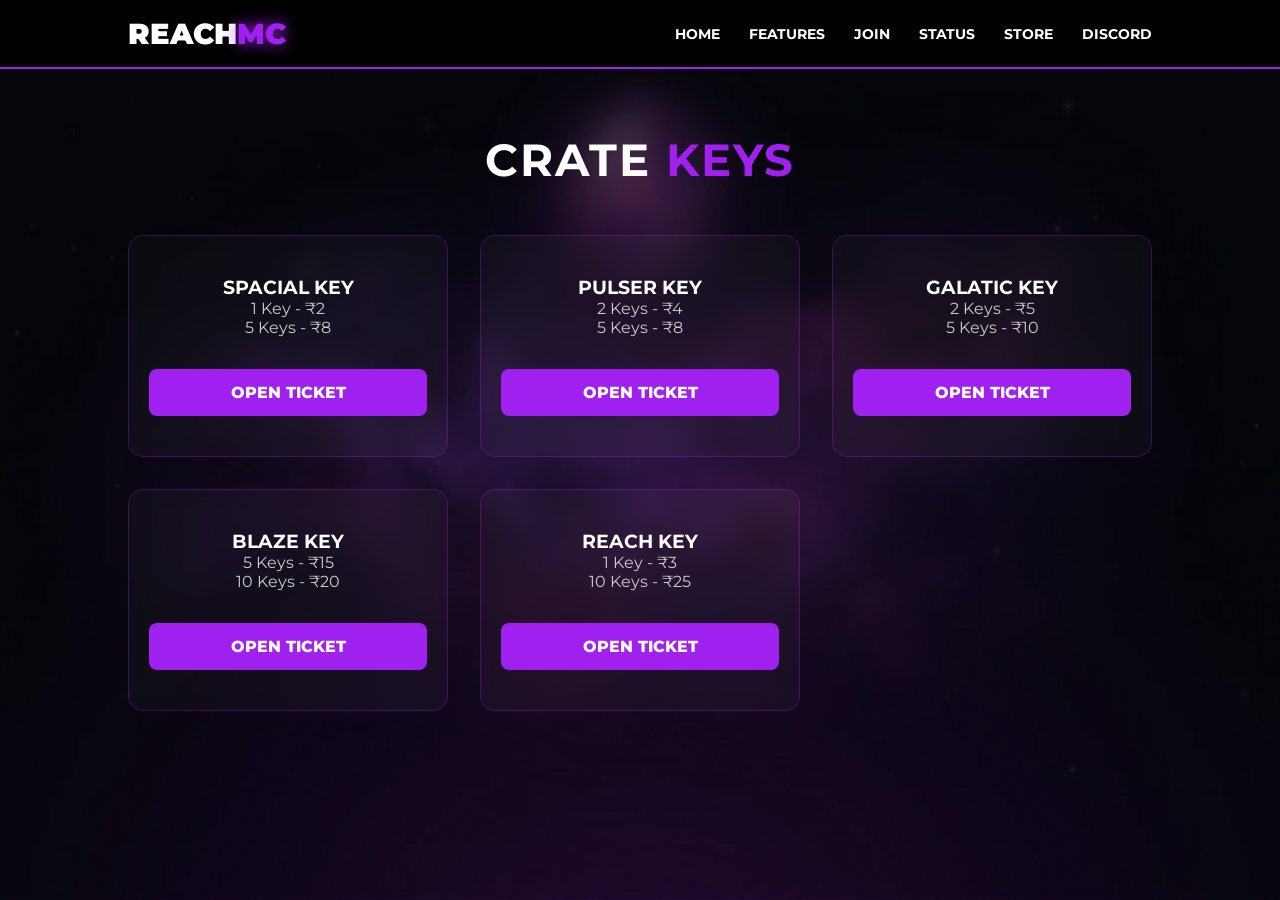
<file: crates.html>
<!DOCTYPE html>
<html lang="en">
<head>
    <meta charset="UTF-8">
    <title>ReachMC | Crates</title>
    <link rel="stylesheet" href="css/style.css">
</head>
<body>
        <nav class="navbar">
        <a href="/" class="logo">REACH<span>MC</span></a>
        <div class="nav-links">
            <a href="/">Home</a>
            <a href="features">Features</a>
            <a href="join">Join</a>
            <a href="status">Status</a>
            <a href="store">Store</a>
            <a href="discord">Discord</a>
        </div>
    </nav>

    <section class="container">
        <h2 class="page-title">Crate <span style="color:#a020f0">Keys</span></h2>
        <div class="grid">
            <div class="store-card"><h3>SPACIAL KEY</h3><p class="card-desc">1 Key - ₹2<br>5 Keys - ₹8</p><a href="https://discord.gg/ABskUtvDQF" target="_blank" class="btn-buy">OPEN TICKET</a></div>
            <div class="store-card"><h3>PULSER KEY</h3><p class="card-desc">2 Keys - ₹4<br>5 Keys - ₹8</p><a href="https://discord.gg/ABskUtvDQF" target="_blank" class="btn-buy">OPEN TICKET</a></div>
            <div class="store-card"><h3>GALATIC KEY</h3><p class="card-desc">2 Keys - ₹5<br>5 Keys - ₹10</p><a href="https://discord.gg/ABskUtvDQF" target="_blank" class="btn-buy">OPEN TICKET</a></div>
            <div class="store-card"><h3>BLAZE KEY</h3><p class="card-desc">5 Keys - ₹15<br>10 Keys - ₹20</p><a href="https://discord.gg/ABskUtvDQF" target="_blank" class="btn-buy">OPEN TICKET</a></div>
            <div class="store-card"><h3>REACH KEY</h3><p class="card-desc">1 Key - ₹3<br>10 Keys - ₹25</p><a href="https://discord.gg/ABskUtvDQF" target="_blank" class="btn-buy">OPEN TICKET</a></div>
        </div>
    </section>
</body>
</html>
</file>
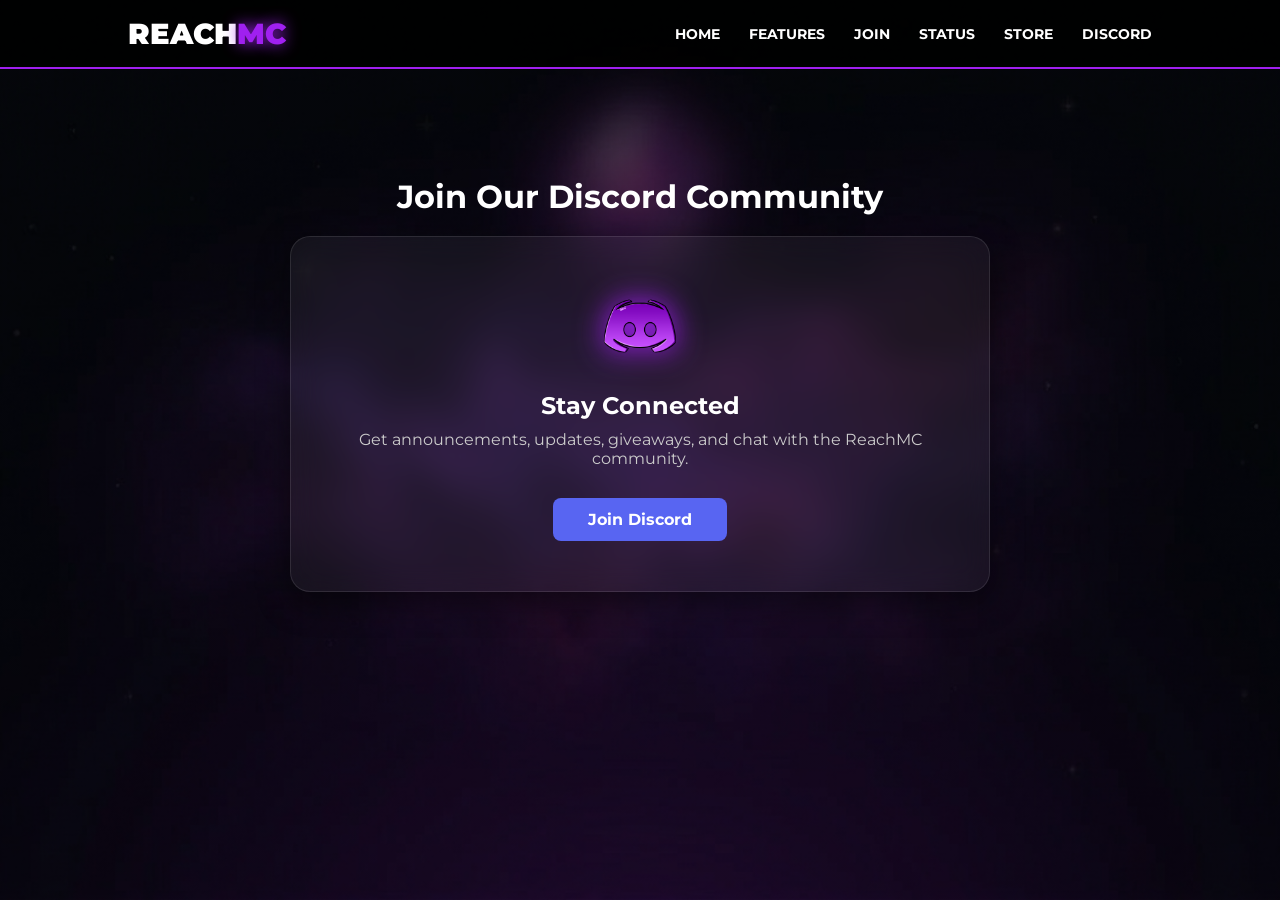
<file: discord.html>
<!DOCTYPE html>
<html lang="en">
<head>
    <meta charset="UTF-8">
    <title>ReachMC | Discord</title>
    <link rel="stylesheet" href="css/style.css">
</head>
<body>
        <nav class="navbar">
        <a href="/" class="logo">REACH<span>MC</span></a>
        <div class="nav-links">
            <a href="/">Home</a>
            <a href="features">Features</a>
            <a href="join">Join</a>
            <a href="status">Status</a>
            <a href="store">Store</a>
            <a href="discord">Discord</a>
        </div>
    </nav>

    <section class="discord-container">
        <h2 class="discord-title">Join Our Discord Community</h2>
        <div class="discord-card">
            <!-- Put a discord logo transparent png in your images folder -->
            <img src="images/discord-logo.png" alt="Discord" class="discord-icon">
            <h3>Stay Connected</h3>
            <p>Get announcements, updates, giveaways, and chat with the ReachMC community.</p>
            <a href="https://discord.gg/mtVUMQvydB" target="_blank" class="btn-discord">Join Discord</a>
        </div>
    </section>
</body>
</html>
</file>
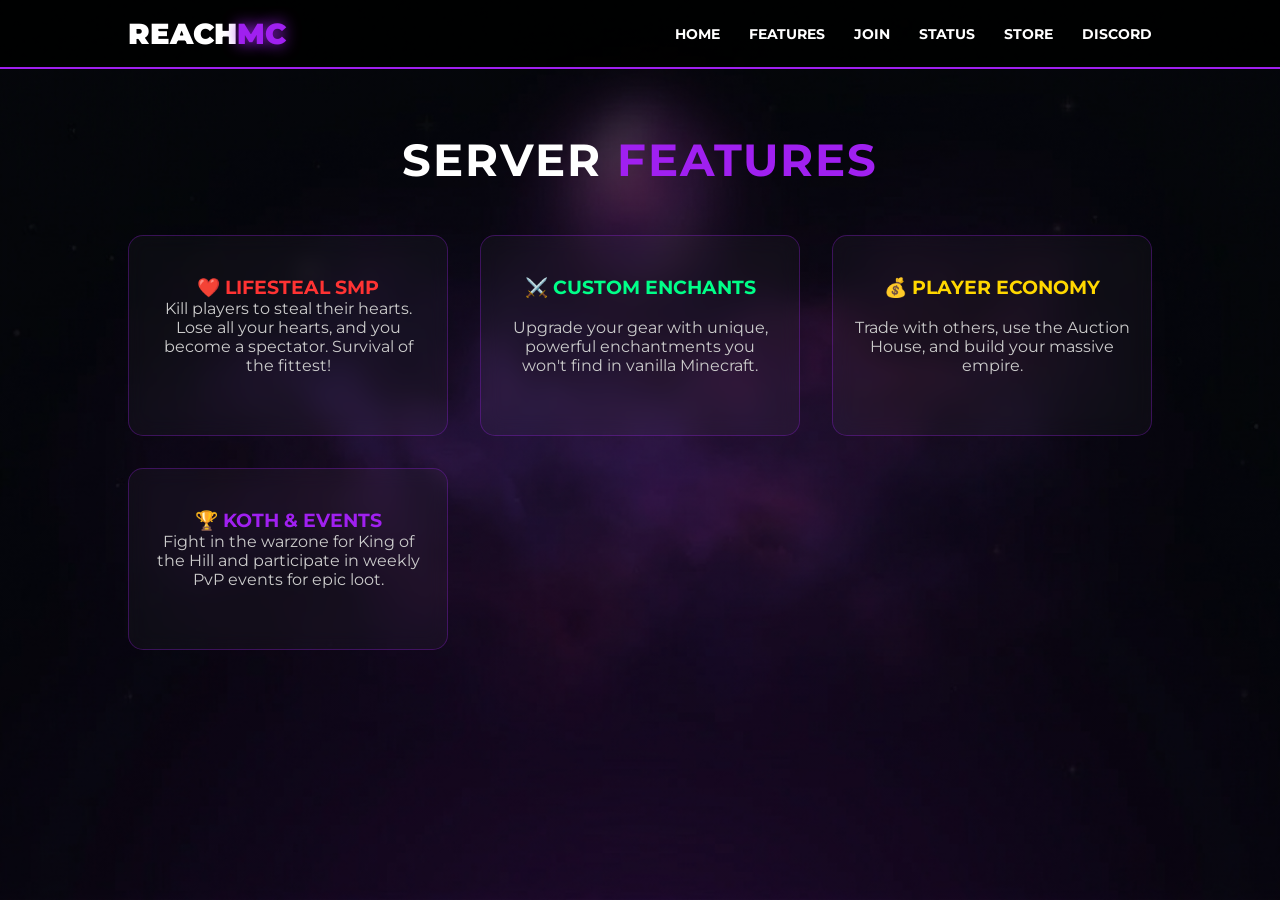
<file: features.html>
<!DOCTYPE html>
<html lang="en">
<head>
    <meta charset="UTF-8">
    <title>ReachMC | Features</title>
    <link rel="stylesheet" href="css/style.css">
</head>
<body>
        <nav class="navbar">
        <a href="/" class="logo">REACH<span>MC</span></a>
        <div class="nav-links">
            <a href="/">Home</a>
            <a href="features">Features</a>
            <a href="join">Join</a>
            <a href="status">Status</a>
            <a href="store">Store</a>
            <a href="discord">Discord</a>
        </div>
    </nav>

    <section class="container">
        <h2 class="page-title">Server <span style="color:#a020f0">Features</span></h2>
        <div class="grid">
            <div class="store-card">
                <h3 style="color: #ff3333;">❤️ LIFESTEAL SMP</h3>
                <p class="card-desc">Kill players to steal their hearts. Lose all your hearts, and you become a spectator. Survival of the fittest!</p>
            </div>
            <div class="store-card">
                <h3 style="color: #00ff88;">⚔️ CUSTOM ENCHANTS</h3>
                <p class="card-desc">Upgrade your gear with unique, powerful enchantments you won't find in vanilla Minecraft.</p>
            </div>
            <div class="store-card">
                <h3 style="color: #ffd700;">💰 PLAYER ECONOMY</h3>
                <p class="card-desc">Trade with others, use the Auction House, and build your massive empire.</p>
            </div>
            <div class="store-card">
                <h3 style="color: #a020f0;">🏆 KOTH & EVENTS</h3>
                <p class="card-desc">Fight in the warzone for King of the Hill and participate in weekly PvP events for epic loot.</p>
            </div>
        </div>
    </section>
</body>
</html>
</file>
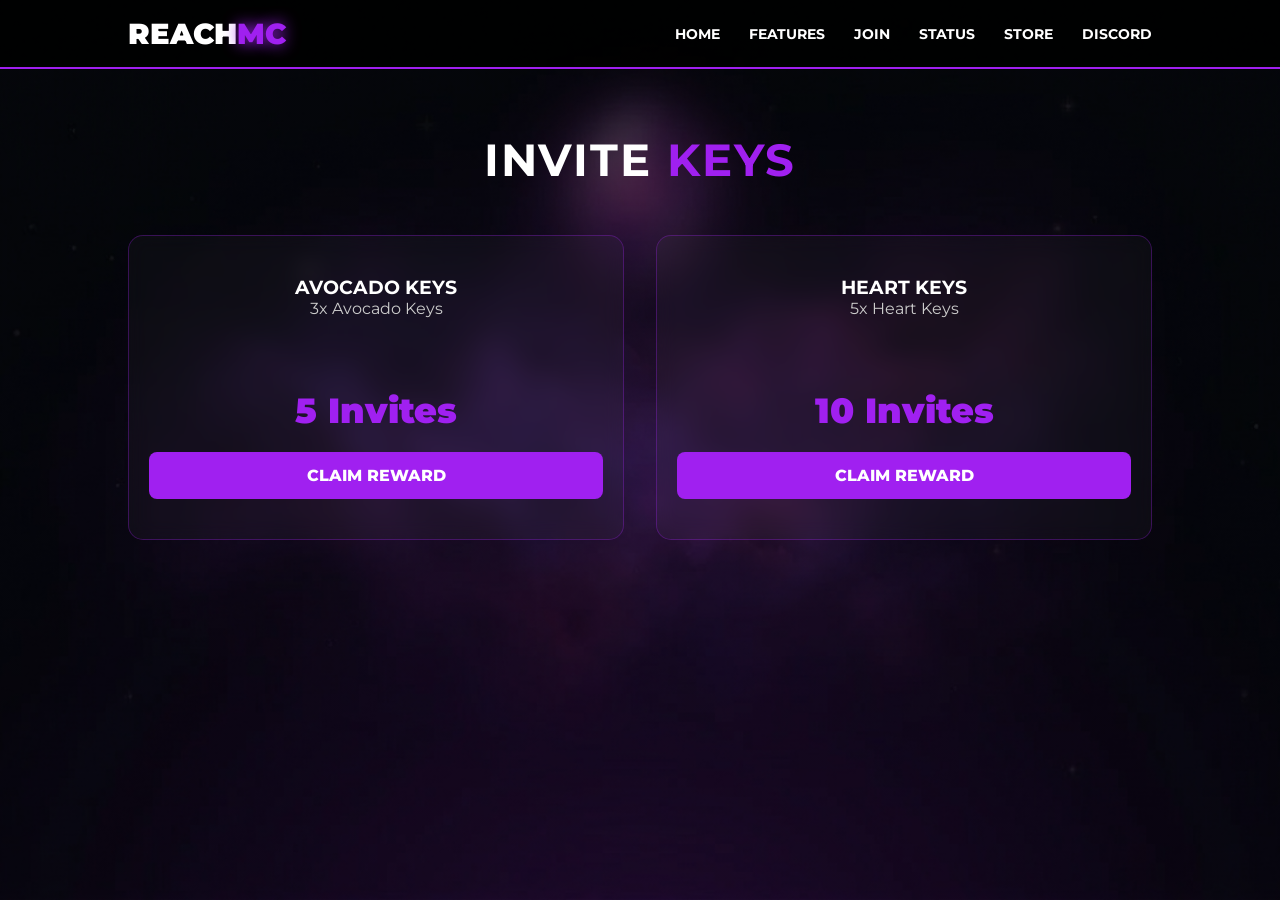
<file: invitekeys.html>
<!DOCTYPE html>
<html lang="en">
<head>
    <meta charset="UTF-8">
    <title>ReachMC | Invite Keys</title>
    <link rel="stylesheet" href="css/style.css">
</head>
<body>
        <nav class="navbar">
        <a href="/" class="logo">REACH<span>MC</span></a>
        <div class="nav-links">
            <a href="/">Home</a>
            <a href="features">Features</a>
            <a href="join">Join</a>
            <a href="status">Status</a>
            <a href="store">Store</a>
            <a href="discord">Discord</a>
        </div>
    </nav>

    <section class="container">
        <h2 class="page-title">Invite <span style="color:#a020f0">Keys</span></h2>
        <div class="grid">
            <div class="store-card"><h3>AVOCADO KEYS</h3><p class="card-desc">3x Avocado Keys</p><div class="price">5 Invites</div><a href="https://discord.gg/4bNUYxp9pF" target="_blank" class="btn-buy">CLAIM REWARD</a></div>
            <div class="store-card"><h3>HEART KEYS</h3><p class="card-desc">5x Heart Keys</p><div class="price">10 Invites</div><a href="https://discord.gg/4bNUYxp9pF" target="_blank" class="btn-buy">CLAIM REWARD</a></div>
        </div>
    </section>
</body>
</html>
</file>
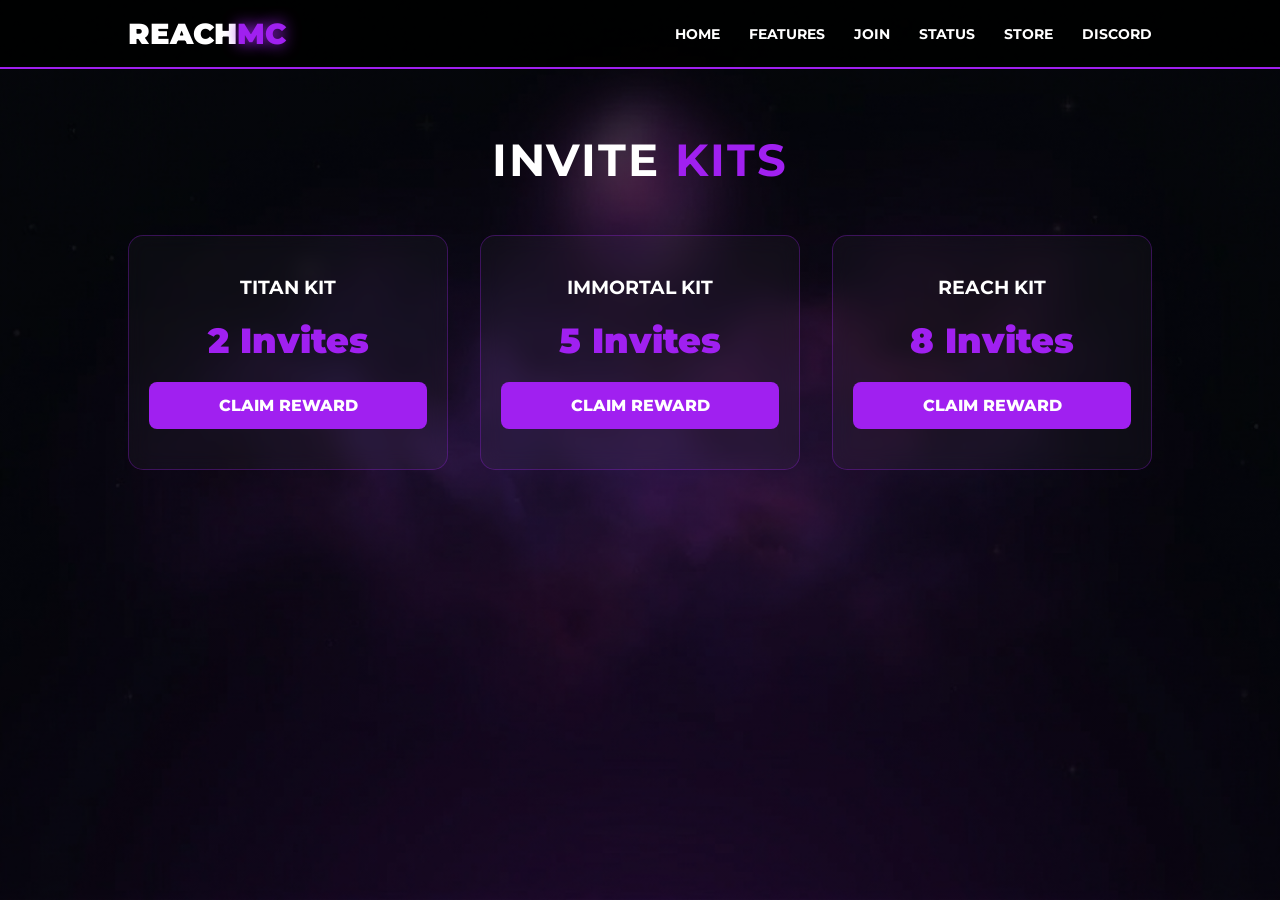
<file: invitekits.html>
<!DOCTYPE html>
<html lang="en">
<head>
    <meta charset="UTF-8">
    <title>ReachMC | Invite Kits</title>
    <link rel="stylesheet" href="css/style.css">
</head>
<body>
        <nav class="navbar">
        <a href="/" class="logo">REACH<span>MC</span></a>
        <div class="nav-links">
            <a href="/">Home</a>
            <a href="features">Features</a>
            <a href="join">Join</a>
            <a href="status">Status</a>
            <a href="store">Store</a>
            <a href="discord">Discord</a>
        </div>
    </nav>

    <section class="container">
        <h2 class="page-title">Invite <span style="color:#a020f0">Kits</span></h2>
        <div class="grid">
            <div class="store-card"><h3>TITAN KIT</h3><div class="price">2 Invites</div><a href="https://discord.gg/4bNUYxp9pF" target="_blank" class="btn-buy">CLAIM REWARD</a></div>
            <div class="store-card"><h3>IMMORTAL KIT</h3><div class="price">5 Invites</div><a href="https://discord.gg/4bNUYxp9pF" target="_blank" class="btn-buy">CLAIM REWARD</a></div>
            <div class="store-card"><h3>REACH KIT</h3><div class="price">8 Invites</div><a href="https://discord.gg/4bNUYxp9pF" target="_blank" class="btn-buy">CLAIM REWARD</a></div>
        </div>
    </section>
</body>
</html>
</file>
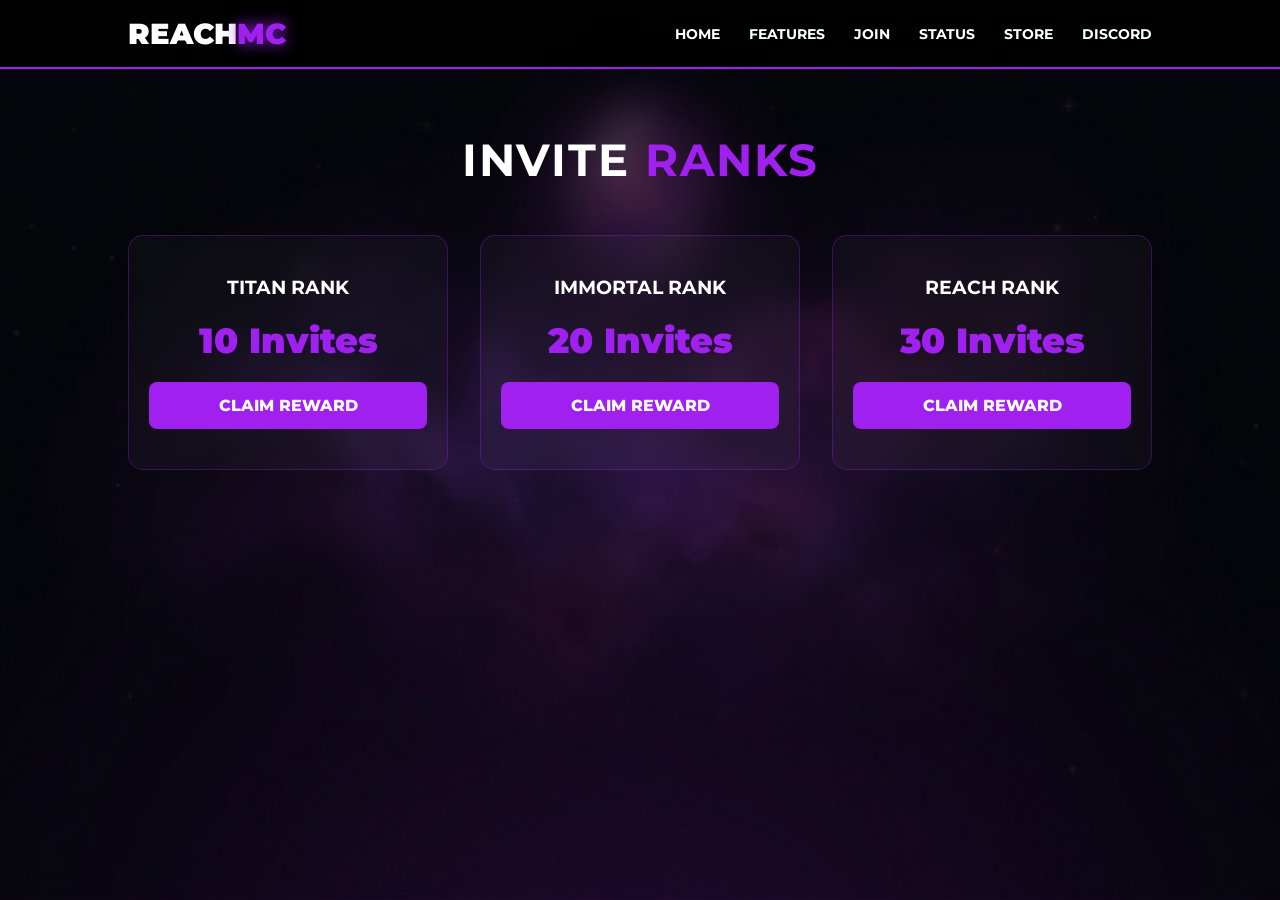
<file: inviteranks.html>
<!DOCTYPE html>
<html lang="en">
<head>
    <meta charset="UTF-8">
    <title>ReachMC | Invite Ranks</title>
    <link rel="stylesheet" href="css/style.css">
</head>
<body>
        <nav class="navbar">
        <a href="/" class="logo">REACH<span>MC</span></a>
        <div class="nav-links">
            <a href="/">Home</a>
            <a href="features">Features</a>
            <a href="join">Join</a>
            <a href="status">Status</a>
            <a href="store">Store</a>
            <a href="discord">Discord</a>
        </div>
    </nav>

    <section class="container">
        <h2 class="page-title">Invite <span style="color:#a020f0">Ranks</span></h2>
        <div class="grid">
            <div class="store-card"><h3>TITAN RANK</h3><div class="price">10 Invites</div><a href="https://discord.gg/4bNUYxp9pF" target="_blank" class="btn-buy">CLAIM REWARD</a></div>
            <div class="store-card"><h3>IMMORTAL RANK</h3><div class="price">20 Invites</div><a href="https://discord.gg/4bNUYxp9pF" target="_blank" class="btn-buy">CLAIM REWARD</a></div>
            <div class="store-card"><h3>REACH RANK</h3><div class="price">30 Invites</div><a href="https://discord.gg/4bNUYxp9pF" target="_blank" class="btn-buy">CLAIM REWARD</a></div>
        </div>
    </section>
</body>
</html>
</file>
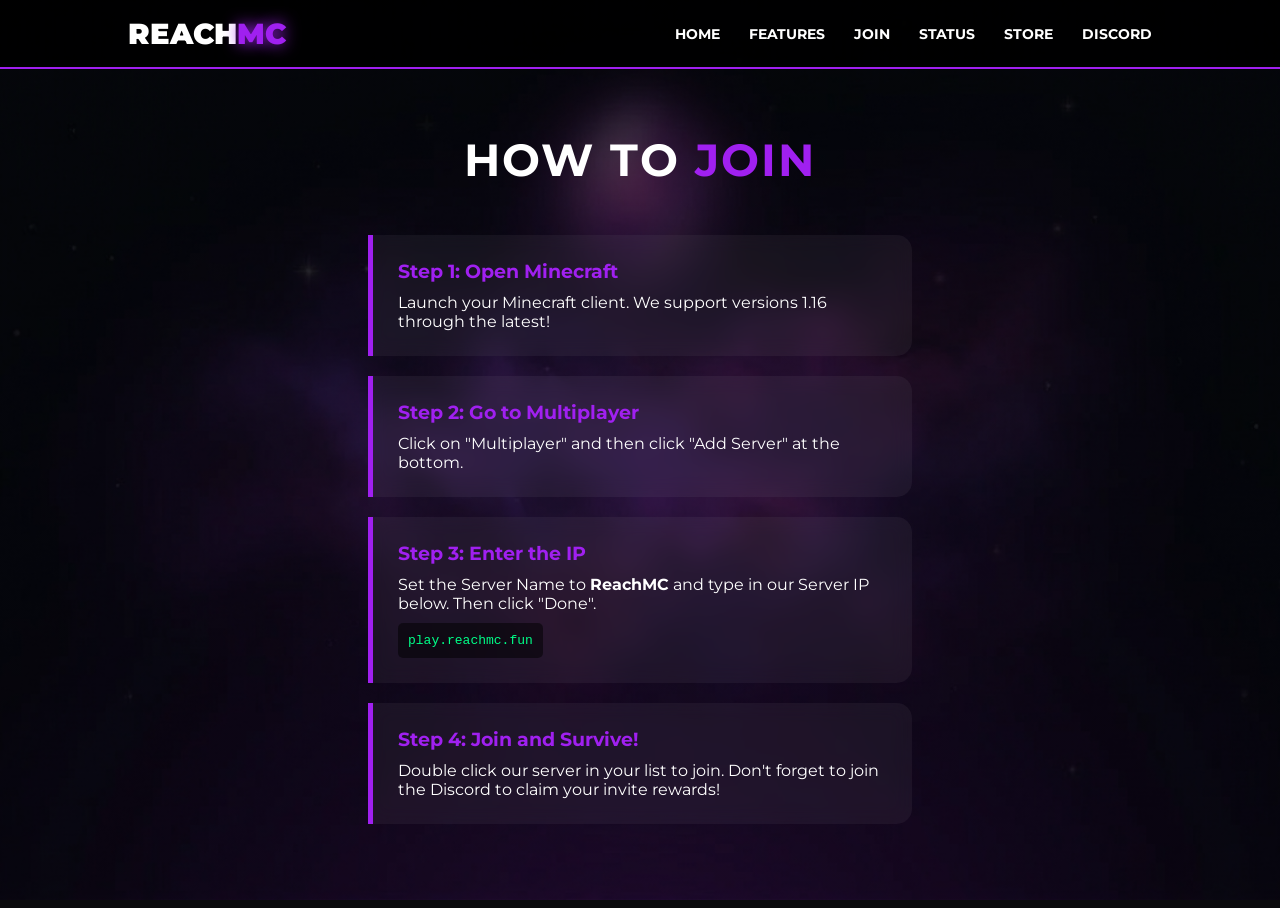
<file: join.html>
<!DOCTYPE html>
<html lang="en">
<head>
    <meta charset="UTF-8">
    <title>ReachMC | How to Join</title>
    <link rel="stylesheet" href="css/style.css">
</head>
<body>
        <nav class="navbar">
        <a href="/" class="logo">REACH<span>MC</span></a>
        <div class="nav-links">
            <a href="/">Home</a>
            <a href="features">Features</a>
            <a href="join">Join</a>
            <a href="status">Status</a>
            <a href="store">Store</a>
            <a href="discord">Discord</a>
        </div>
    </nav>

    <section class="container" style="max-width: 800px; margin: 0 auto;">
        <h2 class="page-title">How to <span style="color:#a020f0">Join</span></h2>
        
        <div class="step-card">
            <h3>Step 1: Open Minecraft</h3>
            <p>Launch your Minecraft client. We support versions 1.16 through the latest!</p>
        </div>
        
        <div class="step-card">
            <h3>Step 2: Go to Multiplayer</h3>
            <p>Click on "Multiplayer" and then click "Add Server" at the bottom.</p>
        </div>

        <div class="step-card">
            <h3>Step 3: Enter the IP</h3>
            <p>Set the Server Name to <strong>ReachMC</strong> and type in our Server IP below. Then click "Done".</p>
            <div class="ip-box">play.reachmc.fun</div>
        </div>

        <div class="step-card">
            <h3>Step 4: Join and Survive!</h3>
            <p>Double click our server in your list to join. Don't forget to join the Discord to claim your invite rewards!</p>
        </div>
    </section>
</body>
</html>
</file>
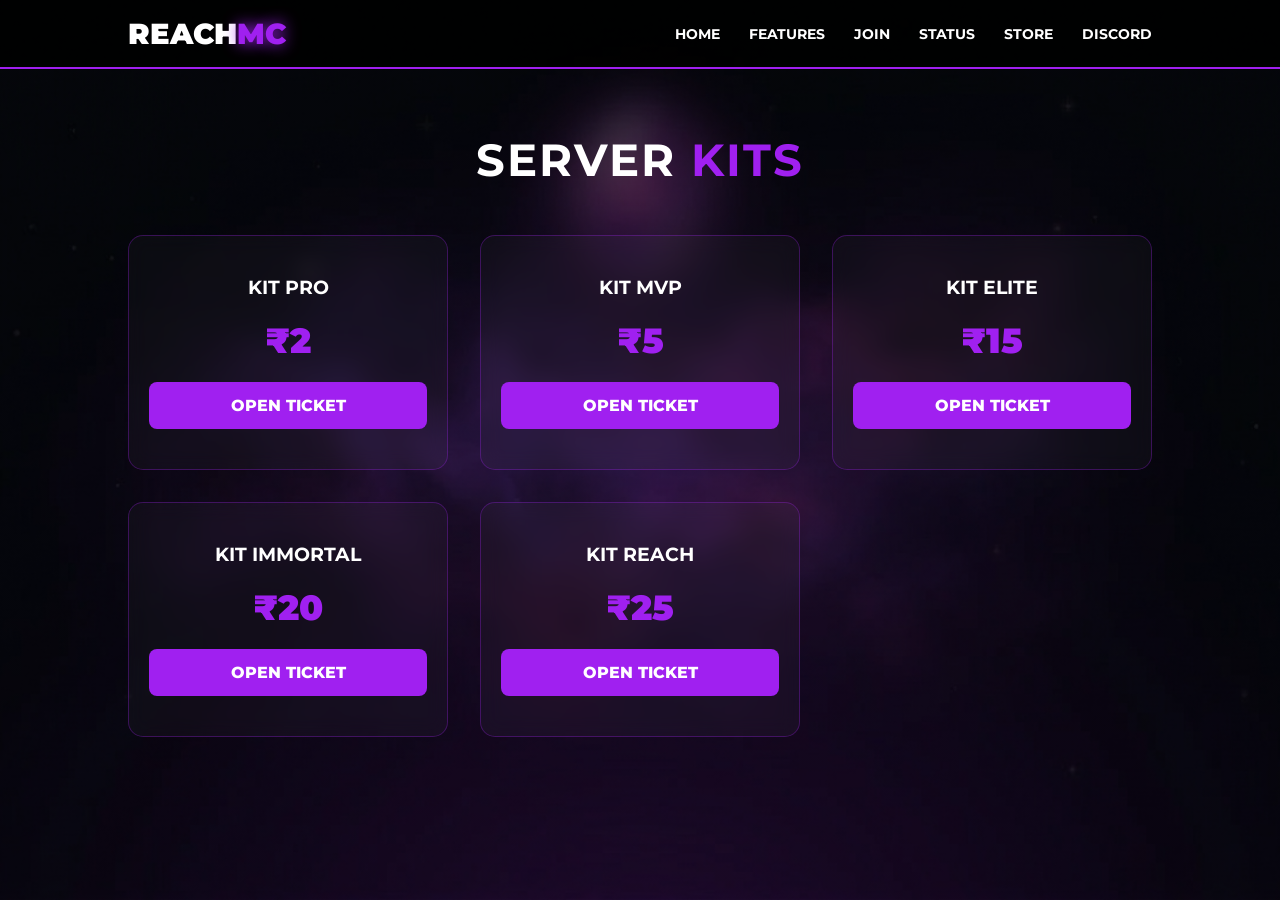
<file: kits.html>
<!DOCTYPE html>
<html lang="en">
<head>
    <meta charset="UTF-8">
    <title>ReachMC | Kits</title>
    <link rel="stylesheet" href="css/style.css">
</head>
<body>
        <nav class="navbar">
        <a href="/" class="logo">REACH<span>MC</span></a>
        <div class="nav-links">
            <a href="/">Home</a>
            <a href="features">Features</a>
            <a href="join">Join</a>
            <a href="status">Status</a>
            <a href="store">Store</a>
            <a href="discord">Discord</a>
        </div>
    </nav>

    <section class="container">
        <h2 class="page-title">Server <span style="color:#a020f0">Kits</span></h2>
        <div class="grid">
            <div class="store-card"><h3>KIT PRO</h3><div class="price">₹2</div><a href="https://discord.gg/ABskUtvDQF" target="_blank" class="btn-buy">OPEN TICKET</a></div>
            <div class="store-card"><h3>KIT MVP</h3><div class="price">₹5</div><a href="https://discord.gg/ABskUtvDQF" target="_blank" class="btn-buy">OPEN TICKET</a></div>
            <div class="store-card"><h3>KIT ELITE</h3><div class="price">₹15</div><a href="https://discord.gg/ABskUtvDQF" target="_blank" class="btn-buy">OPEN TICKET</a></div>
            <div class="store-card"><h3>KIT IMMORTAL</h3><div class="price">₹20</div><a href="https://discord.gg/ABskUtvDQF" target="_blank" class="btn-buy">OPEN TICKET</a></div>
            <div class="store-card"><h3>KIT REACH</h3><div class="price">₹25</div><a href="https://discord.gg/ABskUtvDQF" target="_blank" class="btn-buy">OPEN TICKET</a></div>
        </div>
    </section>
</body>
</html>
</file>
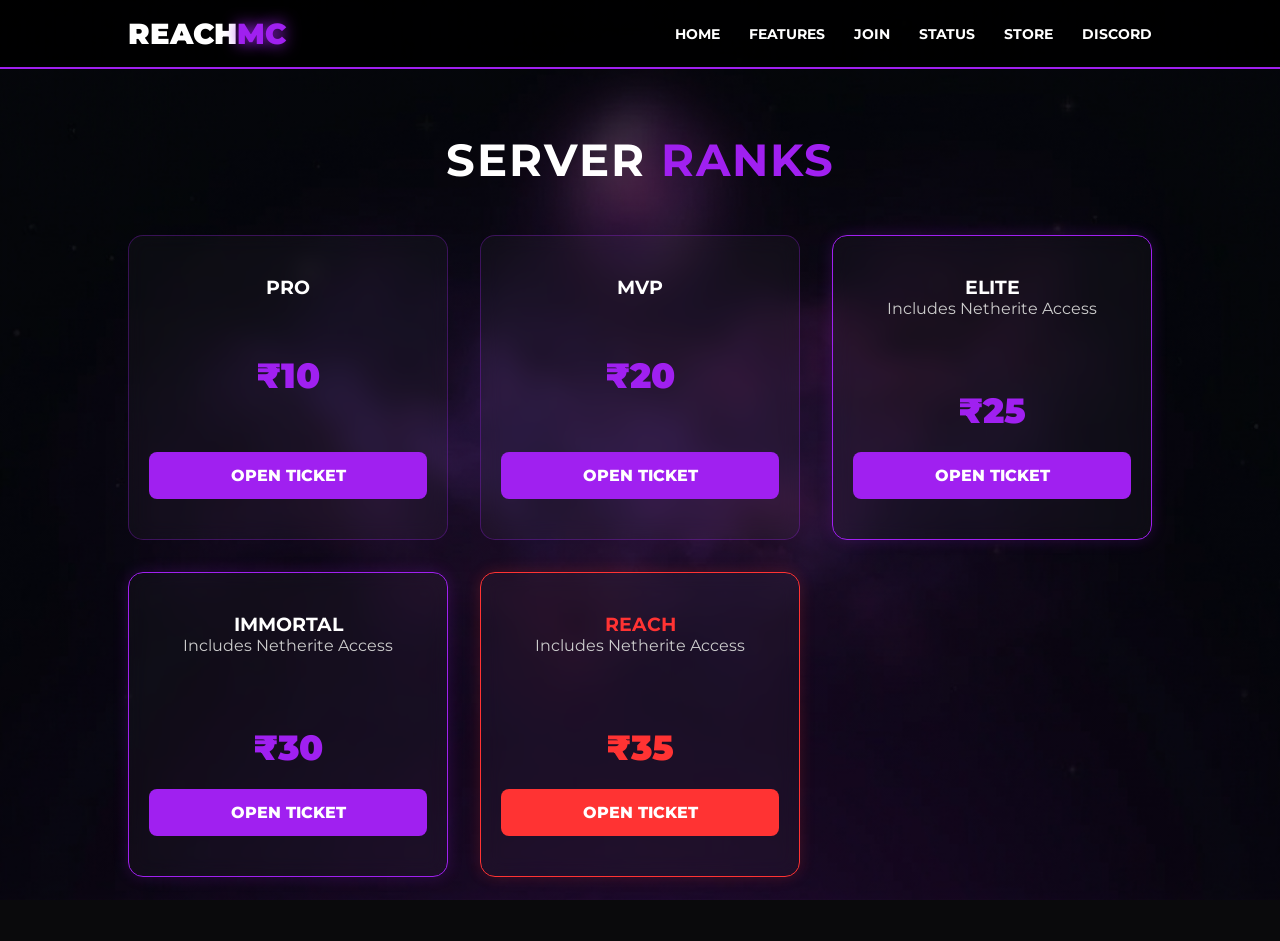
<file: ranks.html>
<!DOCTYPE html>
<html lang="en">
<head>
    <meta charset="UTF-8">
    <title>ReachMC | Ranks</title>
    <link rel="stylesheet" href="css/style.css">
</head>
<body>
    <!-- MASTER NAVBAR -->
        <nav class="navbar">
        <a href="/" class="logo">REACH<span>MC</span></a>
        <div class="nav-links">
            <a href="/">Home</a>
            <a href="features">Features</a>
            <a href="join">Join</a>
            <a href="status">Status</a>
            <a href="store">Store</a>
            <a href="discord">Discord</a>
        </div>
    </nav>

    <section class="container">
        <h2 class="page-title">Server <span style="color:#a020f0">Ranks</span></h2>
        <div class="grid">
            <div class="store-card">
                <h3>PRO</h3>
                <div class="price">₹10</div>
                <a href="https://discord.gg/ABskUtvDQF" target="_blank" class="btn-buy">OPEN TICKET</a>
            </div>
            
            <div class="store-card">
                <h3>MVP</h3>
                <div class="price">₹20</div>
                <a href="https://discord.gg/ABskUtvDQF" target="_blank" class="btn-buy">OPEN TICKET</a>
            </div>
            
            <div class="store-card" style="border-color: #a020f0; box-shadow: 0 0 15px rgba(160, 32, 240, 0.2);">
                <h3>ELITE</h3>
                <p class="card-desc">Includes Netherite Access</p>
                <div class="price">₹25</div>
                <a href="https://discord.gg/ABskUtvDQF" target="_blank" class="btn-buy">OPEN TICKET</a>
            </div>
            
            <div class="store-card" style="border-color: #a020f0; box-shadow: 0 0 15px rgba(160, 32, 240, 0.2);">
                <h3>IMMORTAL</h3>
                <p class="card-desc">Includes Netherite Access</p>
                <div class="price">₹30</div>
                <a href="https://discord.gg/ABskUtvDQF" target="_blank" class="btn-buy">OPEN TICKET</a>
            </div>
            
            <div class="store-card" style="border-color: #ff3333; box-shadow: 0 0 15px rgba(255, 51, 51, 0.2);">
                <h3 style="color: #ff3333;">REACH</h3>
                <p class="card-desc">Includes Netherite Access</p>
                <div class="price" style="color: #ff3333;">₹35</div>
                <a href="https://discord.gg/ABskUtvDQF" target="_blank" class="btn-buy" style="background: #ff3333;">OPEN TICKET</a>
            </div>
        </div>
    </section>
</body>
</html>
</file>
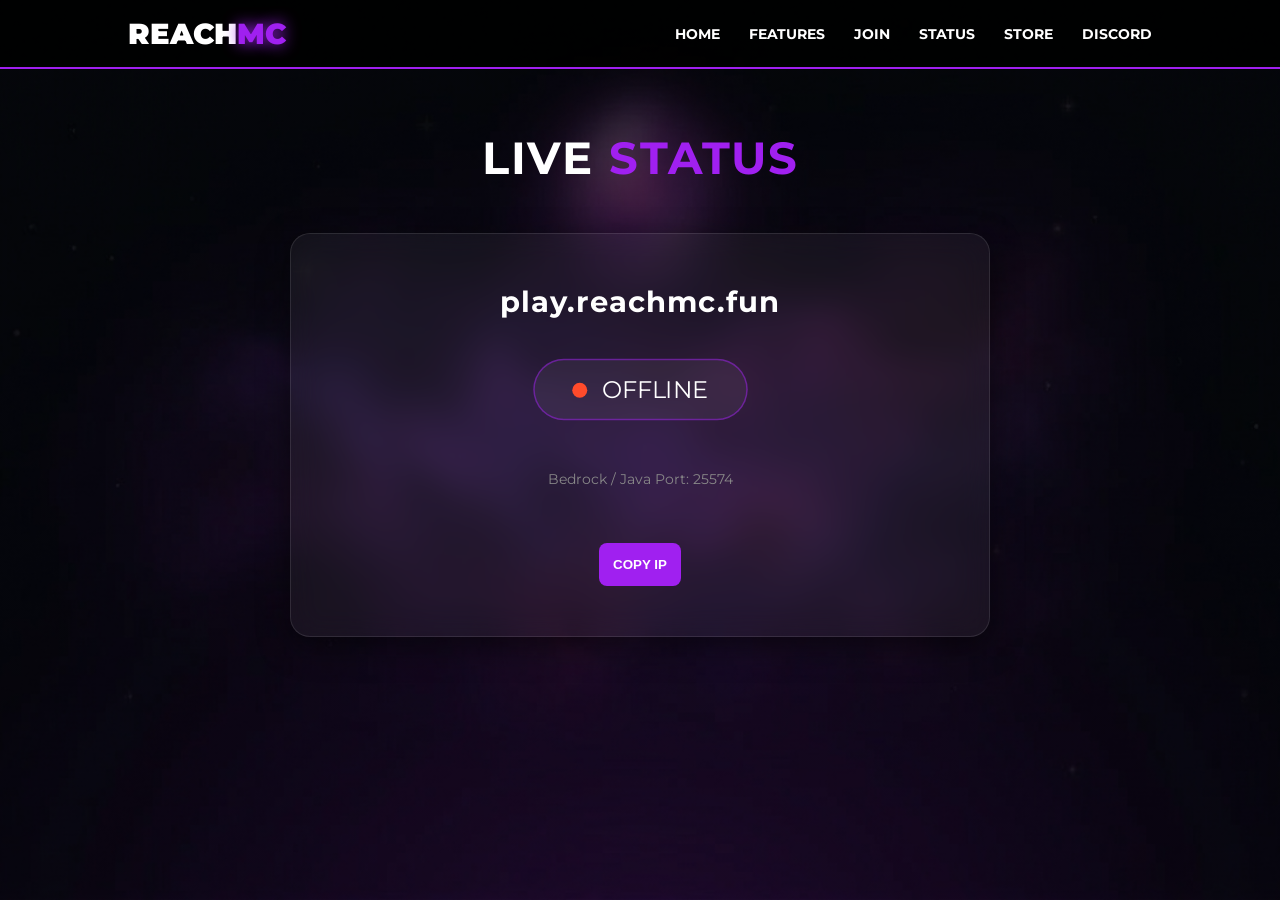
<file: status.html>
<!DOCTYPE html>
<html lang="en">
<head>
    <meta charset="UTF-8">
    <title>ReachMC | Status</title>
    <link rel="stylesheet" href="css/style.css">
</head>
<body>
    <!-- MASTER NAVBAR -->
        <nav class="navbar">
        <a href="/" class="logo">REACH<span>MC</span></a>
        <div class="nav-links">
            <a href="/">Home</a>
            <a href="features">Features</a>
            <a href="join">Join</a>
            <a href="status">Status</a>
            <a href="store">Store</a>
            <a href="discord">Discord</a>
        </div>
    </nav>

    <section class="discord-container">
        <h2 class="page-title">Live <span style="color:#a020f0">Status</span></h2>
        
        <div class="discord-card" style="padding: 50px;">
            <h3 style="margin-bottom: 20px; font-size: 1.8rem; letter-spacing: 1px;">play.reachmc.fun</h3>
            
            <!-- This is where the JS injects the green dot and ONLINE text -->
            <div class="status-box" style="transform: scale(1.5); margin: 30px auto; border: 1px solid rgba(160, 32, 240, 0.5);">
                <div class="status-dot" id="status-dot-page"></div>
                <span id="server-status-page">Checking Server...</span>
            </div>
            
            <!-- This is where the JS injects the Player Count -->
            <p id="player-count-page" style="font-size: 1.4rem; font-weight: 800; margin-top: 30px; color: #00ff88;"></p>
            
            <p style="color: #888; margin-top: 20px; font-size: 0.9rem;">Bedrock / Java Port: 25574</p>
            
            <button onclick="copyIP()" class="btn-buy" style="margin-top: 25px; border: none; cursor: pointer;">COPY IP</button>
        </div>
    </section>

    <!-- Links to our working Super Script! -->
    <script src="js/script.js"></script>
</body>
</html>
</file>
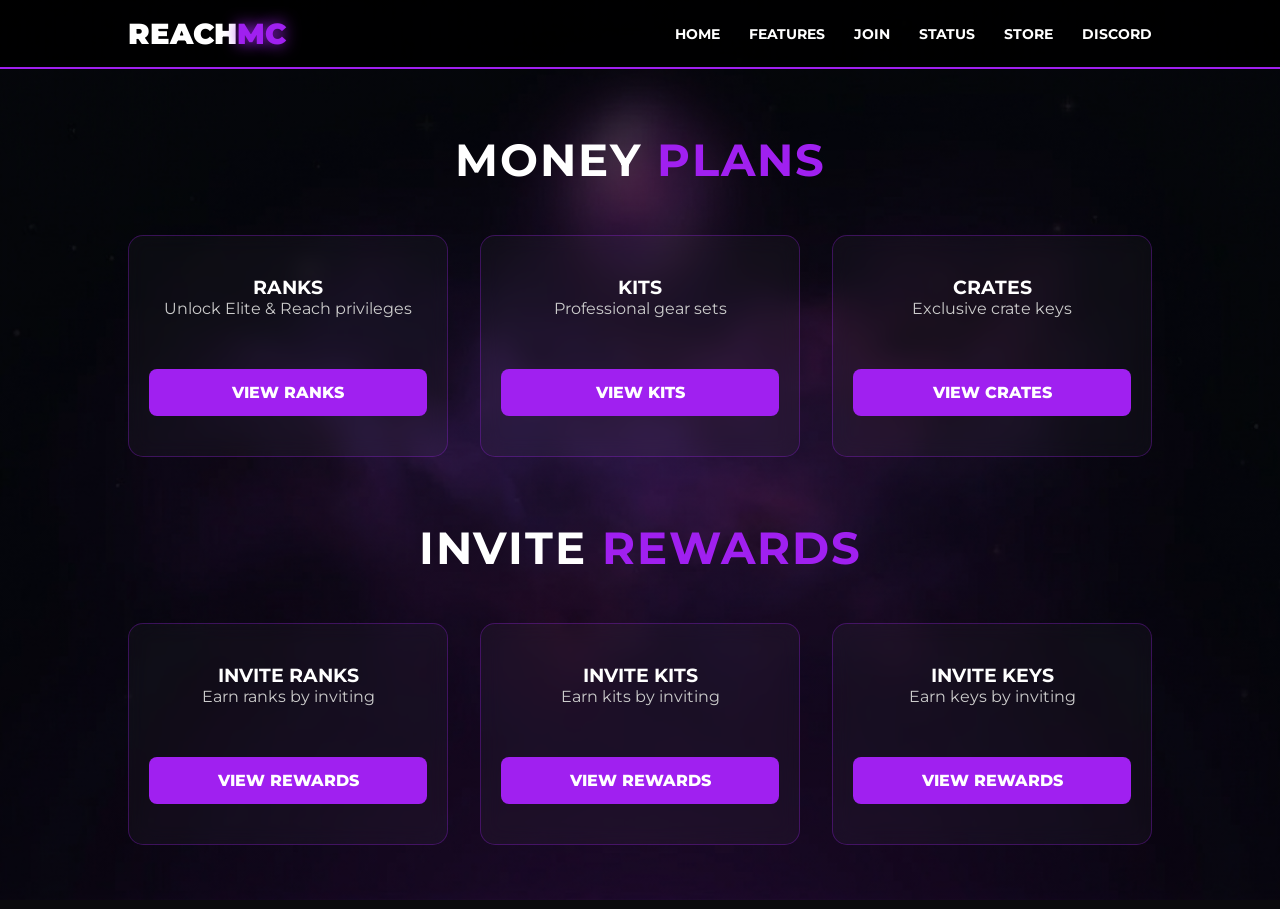
<file: store.html>
<!DOCTYPE html>
<html lang="en">
<head>
    <meta charset="UTF-8">
    <title>ReachMC | Store</title>
    <link rel="stylesheet" href="css/style.css">
</head>
<body>
    <!-- THIS IS THE MASTER NAVBAR - IT MUST LOOK LIKE THIS ON EVERY PAGE -->
        <nav class="navbar">
        <a href="/" class="logo">REACH<span>MC</span></a>
        <div class="nav-links">
            <a href="/">Home</a>
            <a href="features">Features</a>
            <a href="join">Join</a>
            <a href="status">Status</a>
            <a href="store">Store</a>
            <a href="discord">Discord</a>
        </div>
    </nav>

    <section class="container">
        <h2 class="page-title">Money <span style="color:#a020f0">Plans</span></h2>
        <div class="grid">
            <div class="store-card"><h3>RANKS</h3><p class="card-desc">Unlock Elite & Reach privileges</p><a href="ranks" class="btn-buy">VIEW RANKS</a></div>
            <div class="store-card"><h3>KITS</h3><p class="card-desc">Professional gear sets</p><a href="kits" class="btn-buy">VIEW KITS</a></div>
            <div class="store-card"><h3>CRATES</h3><p class="card-desc">Exclusive crate keys</p><a href="crates" class="btn-buy">VIEW CRATES</a></div>
        </div>

        <h2 class="page-title" style="margin-top: 4rem;">Invite <span style="color:#a020f0">Rewards</span></h2>
        <div class="grid">
            <div class="store-card"><h3>INVITE RANKS</h3><p class="card-desc">Earn ranks by inviting</p><a href="inviteranks" class="btn-buy">VIEW REWARDS</a></div>
            <div class="store-card"><h3>INVITE KITS</h3><p class="card-desc">Earn kits by inviting</p><a href="invitekits" class="btn-buy">VIEW REWARDS</a></div>
            <div class="store-card"><h3>INVITE KEYS</h3><p class="card-desc">Earn keys by inviting</p><a href="invitekeys" class="btn-buy">VIEW REWARDS</a></div>
        </div>
    </section>
</body>
</html>
</file>
<file: css/style.css>
@import url('https://fonts.googleapis.com/css2?family=Montserrat:wght@400;700;900&display=swap');

* { margin: 0; padding: 0; box-sizing: border-box; }
body {
    background: #0a0a0c;
    background-image: linear-gradient(rgba(0, 0, 0, 0.5), rgba(0, 0, 0, 0.5)), url('../images/bg.jpg');
    background-size: cover;
    background-position: center;
    background-attachment: fixed;
    color: #fff;
    font-family: 'Montserrat', sans-serif;
}

/* Fixed Navbar - Same on all pages */
.navbar {
    display: flex;
    justify-content: space-between;
    align-items: center;
    padding: 1rem 10%;
    background: rgba(0, 0, 0, 0.9);
    border-bottom: 2px solid #a020f0;
    position: sticky;
    top: 0;
    z-index: 1000;
}

.logo { font-size: 1.8rem; font-weight: 900; text-decoration: none; color: white; cursor: pointer; }
.logo span { color: #a020f0; text-shadow: 0 0 15px #a020f0; }

.nav-links a {
    color: #fff;
    text-decoration: none;
    margin-left: 25px;
    font-weight: 700;
    text-transform: uppercase;
    font-size: 0.9rem;
    transition: 0.3s;
}

.nav-links a:hover { color: #a020f0; }

/* Cards & Grid Layout */
.container { padding: 4rem 10%; text-align: center; }
.page-title { font-size: 2.8rem; margin-bottom: 3rem; text-transform: uppercase; letter-spacing: 2px; }
.grid { display: grid; grid-template-columns: repeat(auto-fit, minmax(300px, 1fr)); gap: 2rem; }

.store-card {
    background: rgba(255, 255, 255, 0.03);
    border: 1px solid rgba(160, 32, 240, 0.3);
    border-radius: 15px;
    padding: 40px 20px;
    transition: 0.4s;
    backdrop-filter: blur(10px);
    display: flex;
    flex-direction: column;
    justify-content: space-between;
}

.store-card:hover { transform: translateY(-10px); border-color: #a020f0; box-shadow: 0 10px 30px rgba(160, 32, 240, 0.3); }

.price { font-size: 2.2rem; font-weight: 900; color: #a020f0; margin: 20px 0; }
.card-desc { color: #ccc; margin-bottom: 20px; min-height: 50px; }

.btn-buy {
    background: #a020f0;
    color: #fff;
    padding: 14px;
    text-decoration: none;
    border-radius: 8px;
    font-weight: 800;
    transition: 0.3s;
}

.btn-buy:hover { background: #bc4dfd; transform: scale(1.05); }

/* Hero Styling */
.hero { height: 85vh; display: flex; align-items: center; justify-content: center; text-align: center; }
.hero-content h1 { font-size: 4rem; margin-bottom: 10px; }
.status-box { background: rgba(255,255,255,0.05); padding: 10px 25px; border-radius: 50px; display: inline-flex; align-items: center; gap: 10px; margin: 25px 0; border: 1px solid rgba(255,255,255,0.1); }
.status-dot { width: 10px; height: 10px; border-radius: 50%; background: #555; }
/* Discord Page Styles */
.discord-container {
    display: flex;
    flex-direction: column;
    align-items: center;
    justify-content: center;
    min-height: 70vh;
}
.discord-title { margin-bottom: 20px; font-size: 2rem; }
.discord-card {
    background: rgba(255, 255, 255, 0.05);
    border: 1px solid rgba(255, 255, 255, 0.1);
    border-radius: 20px;
    padding: 50px;
    text-align: center;
    max-width: 700px;
    width: 90%;
    backdrop-filter: blur(15px);
    box-shadow: 0 10px 30px rgba(0,0,0,0.5);
}
.discord-icon { width: 80px; margin-bottom: 20px; filter: drop-shadow(0 0 15px #a020f0); }
.discord-card h3 { font-size: 1.5rem; margin-bottom: 10px; }
.discord-card p { color: #ccc; margin-bottom: 30px; }
.btn-discord {
    background: #5865F2; /* Discord Blue */
    color: white;
    padding: 12px 35px;
    text-decoration: none;
    border-radius: 8px;
    font-weight: bold;
    transition: 0.3s;
    display: inline-block;
}
.btn-discord:hover { background: #4752C4; transform: scale(1.05); }

/* Join Page Steps */
.step-card {
    background: rgba(255, 255, 255, 0.05);
    border-left: 5px solid #a020f0;
    padding: 25px;
    margin-bottom: 20px;
    text-align: left;
    border-radius: 0 15px 15px 0;
    backdrop-filter: blur(10px);
}
.step-card h3 { color: #a020f0; margin-bottom: 10px; }
.ip-box { background: rgba(0,0,0,0.5); padding: 10px; border-radius: 5px; font-family: monospace; color: #00ff88; display: inline-block; margin-top: 10px; }
/* Custom Toast Notification */
#toast {
    visibility: hidden;
    min-width: 250px;
    background-color: #1a1a1a;
    color: #fff;
    text-align: center;
    border-radius: 8px;
    padding: 16px;
    position: fixed;
    z-index: 1000;
    left: 50%;
    bottom: 30px;
    transform: translateX(-50%);
    font-size: 16px;
    font-weight: bold;
    border: 1px solid #a020f0;
    box-shadow: 0px 4px 15px rgba(160, 32, 240, 0.4);
    opacity: 0;
    transition: opacity 0.3s, bottom 0.3s;
}

#toast.show {
    visibility: visible;
    opacity: 1;
    bottom: 50px;
}
/* Custom Modern Toast Notification */
#custom-toast {
    visibility: hidden;
    min-width: 250px;
    background-color: #111;
    color: #00ff88;
    text-align: center;
    border-radius: 8px;
    padding: 16px;
    position: fixed;
    z-index: 9999;
    left: 50%;
    bottom: 20px;
    transform: translateX(-50%);
    font-size: 16px;
    font-weight: bold;
    border: 2px solid #a020f0;
    box-shadow: 0px 0px 15px rgba(160, 32, 240, 0.6);
    opacity: 0;
    transition: opacity 0.4s, bottom 0.4s;
}

#custom-toast.show {
    visibility: visible;
    opacity: 1;
    bottom: 50px;
}
</file>
